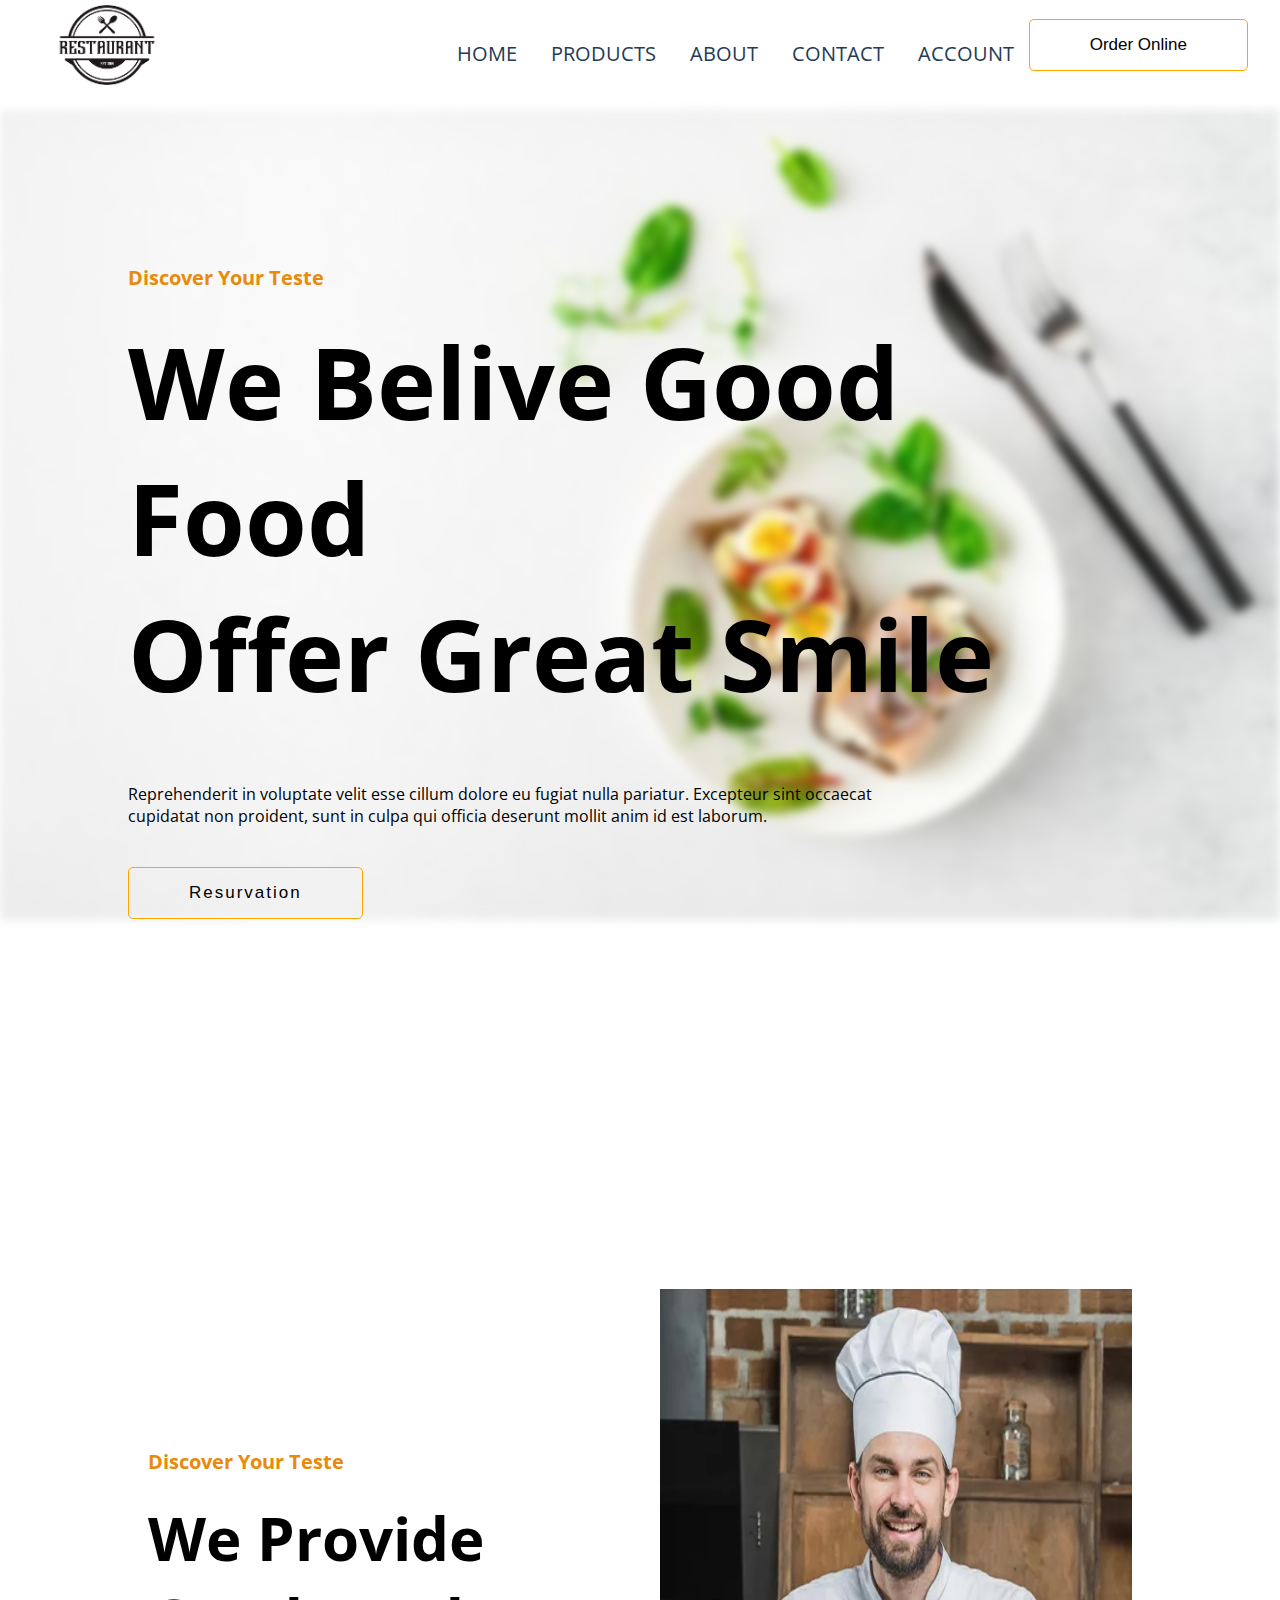
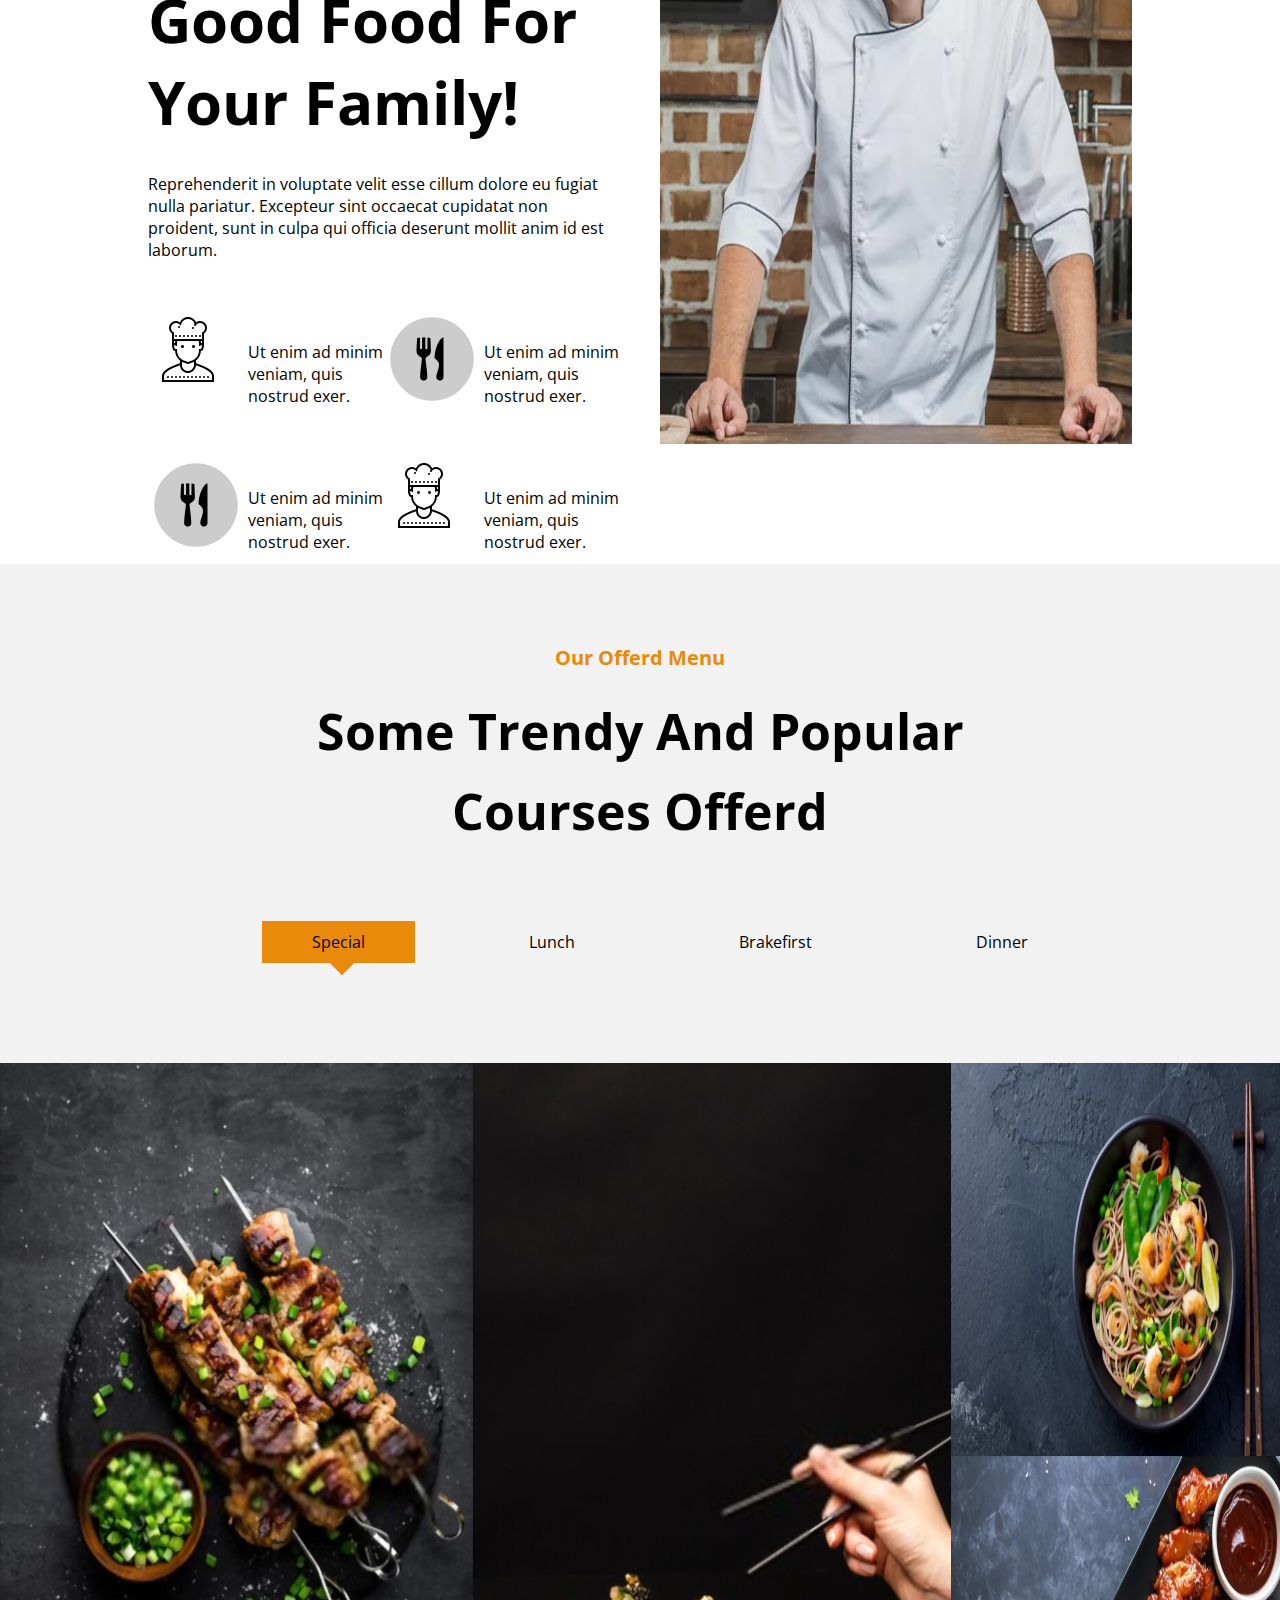
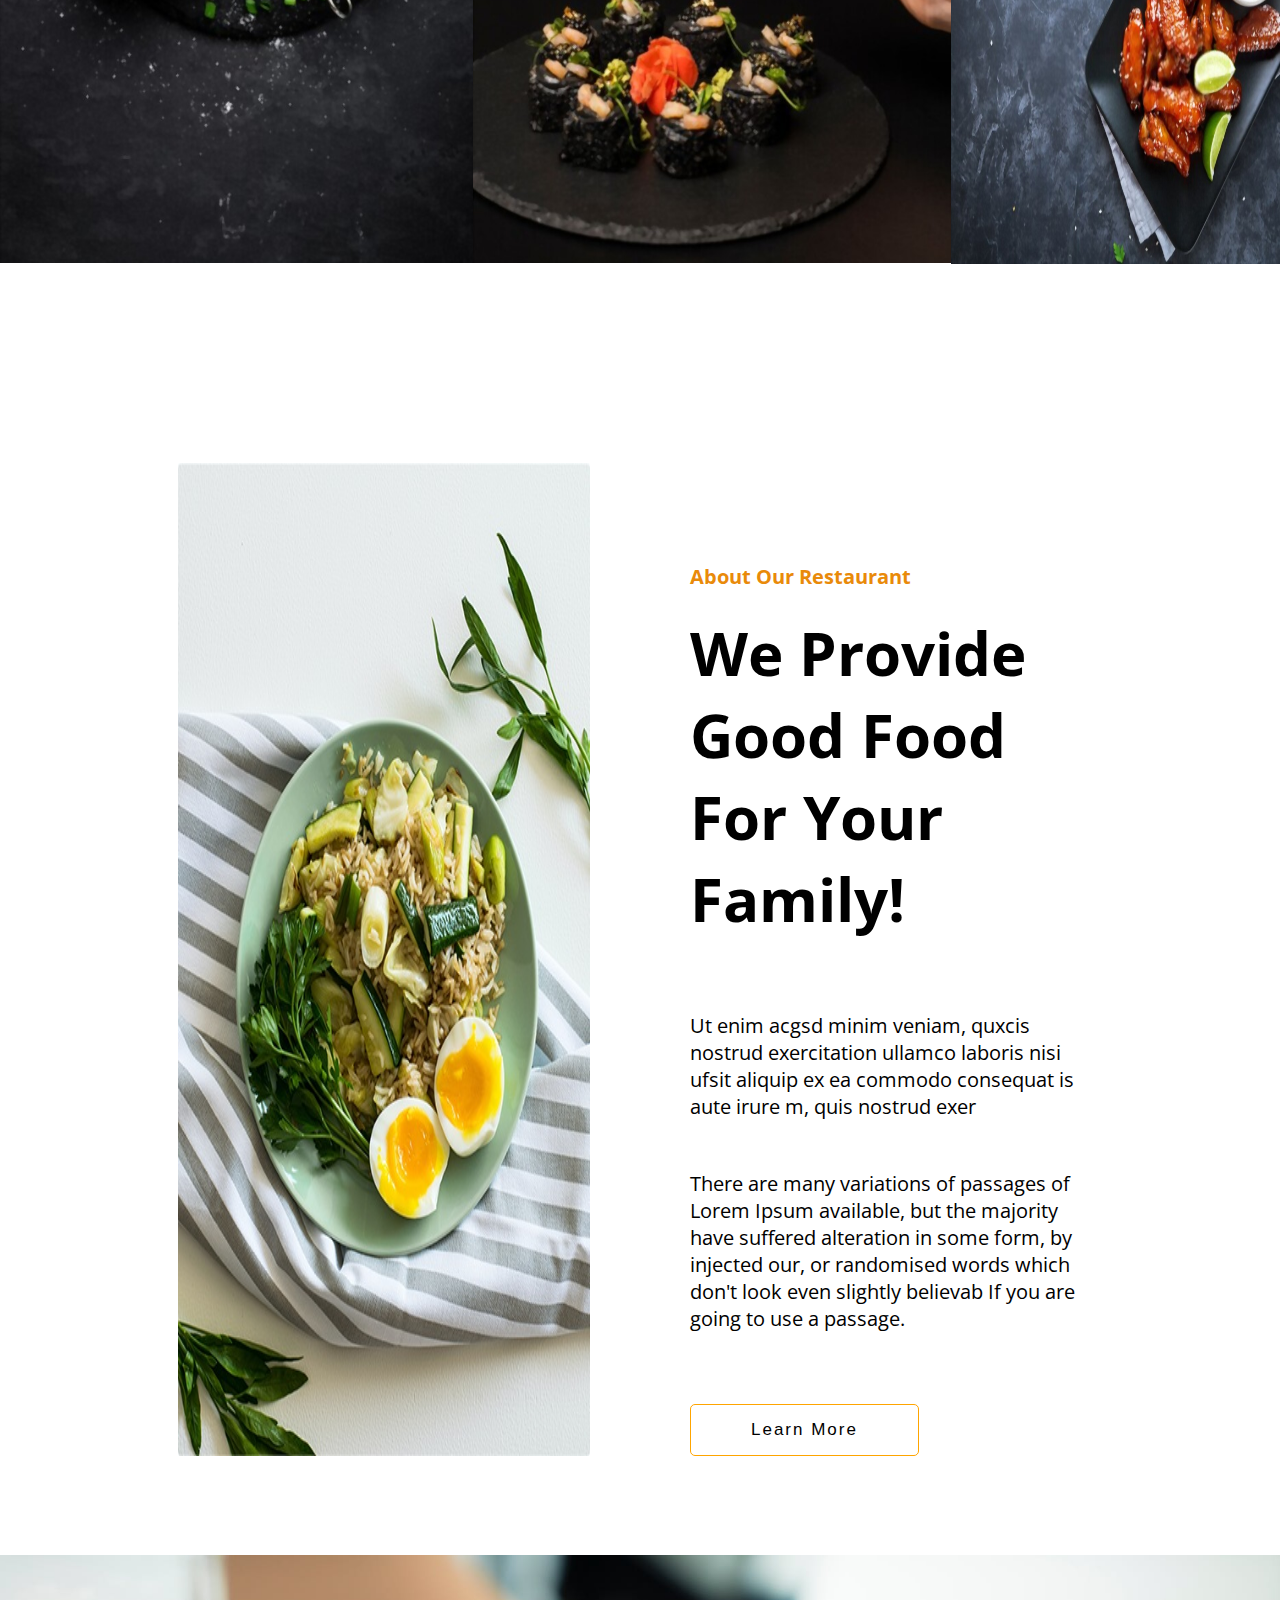
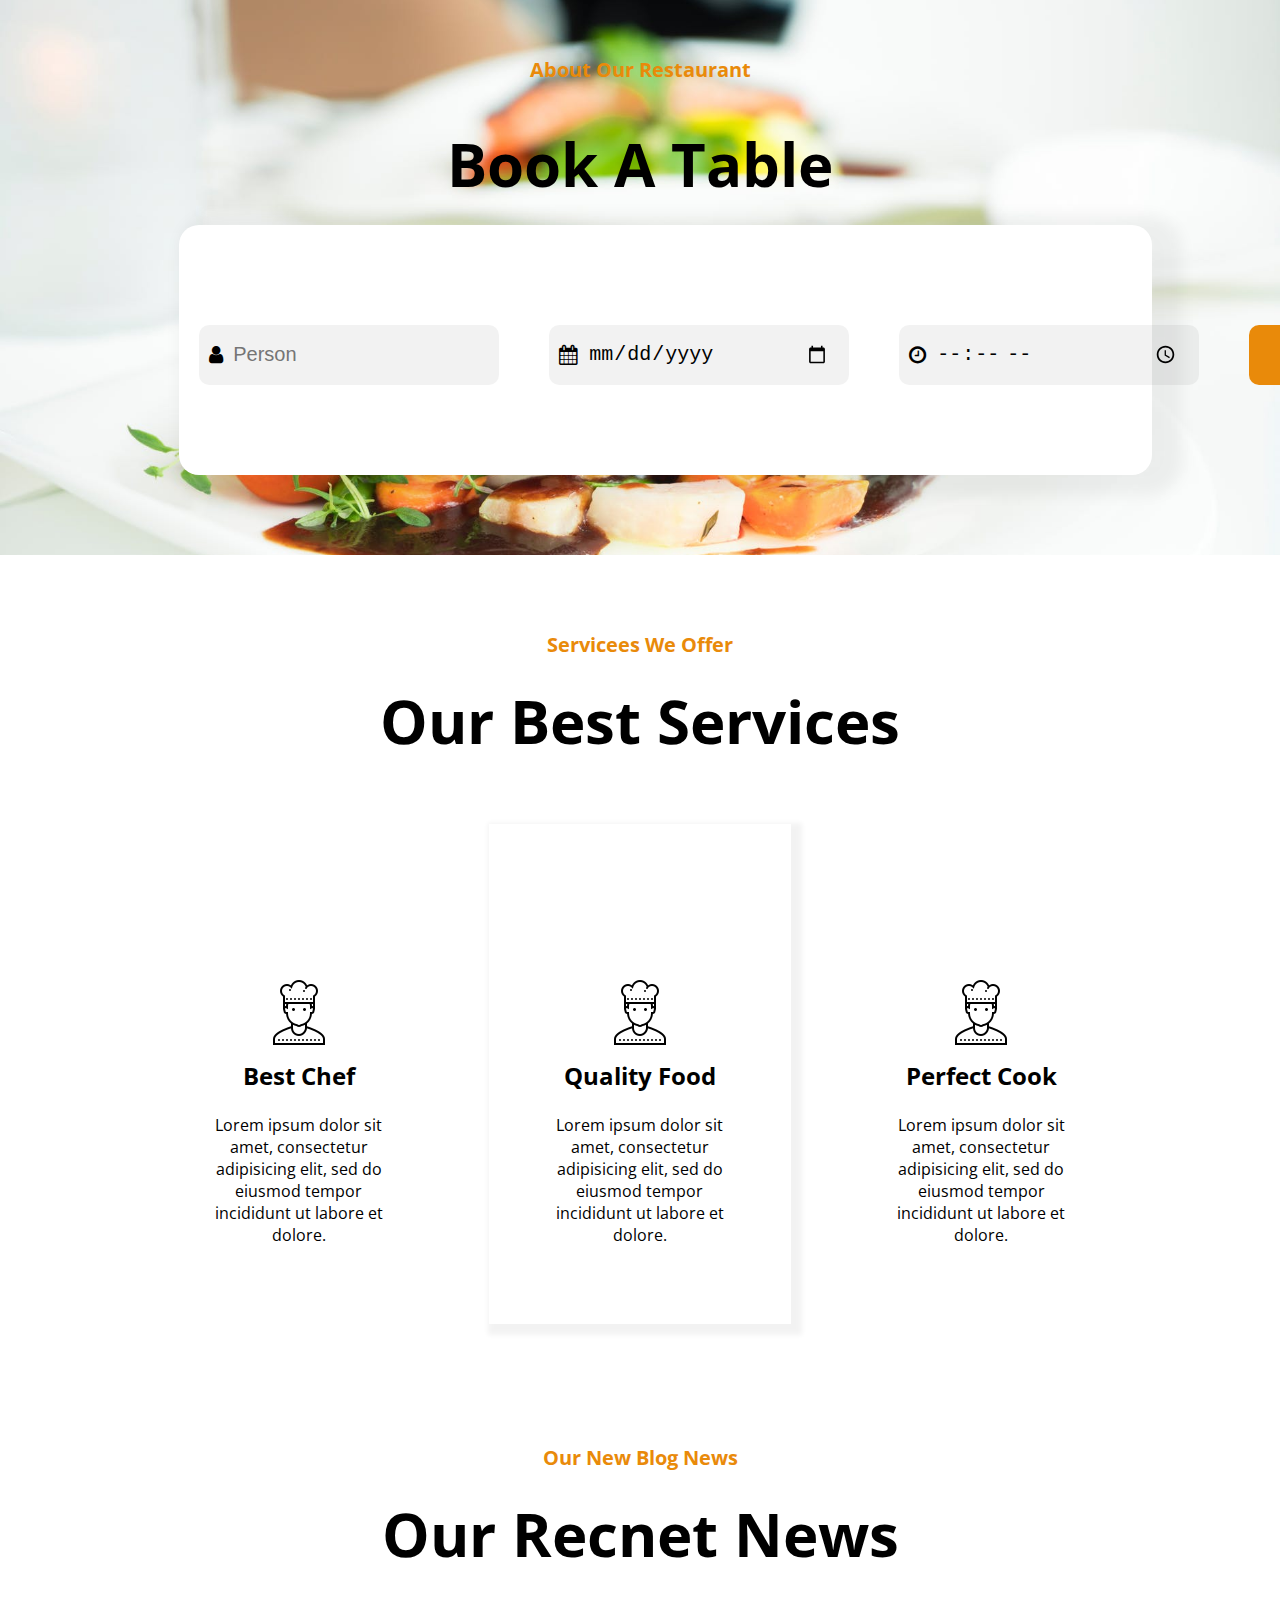
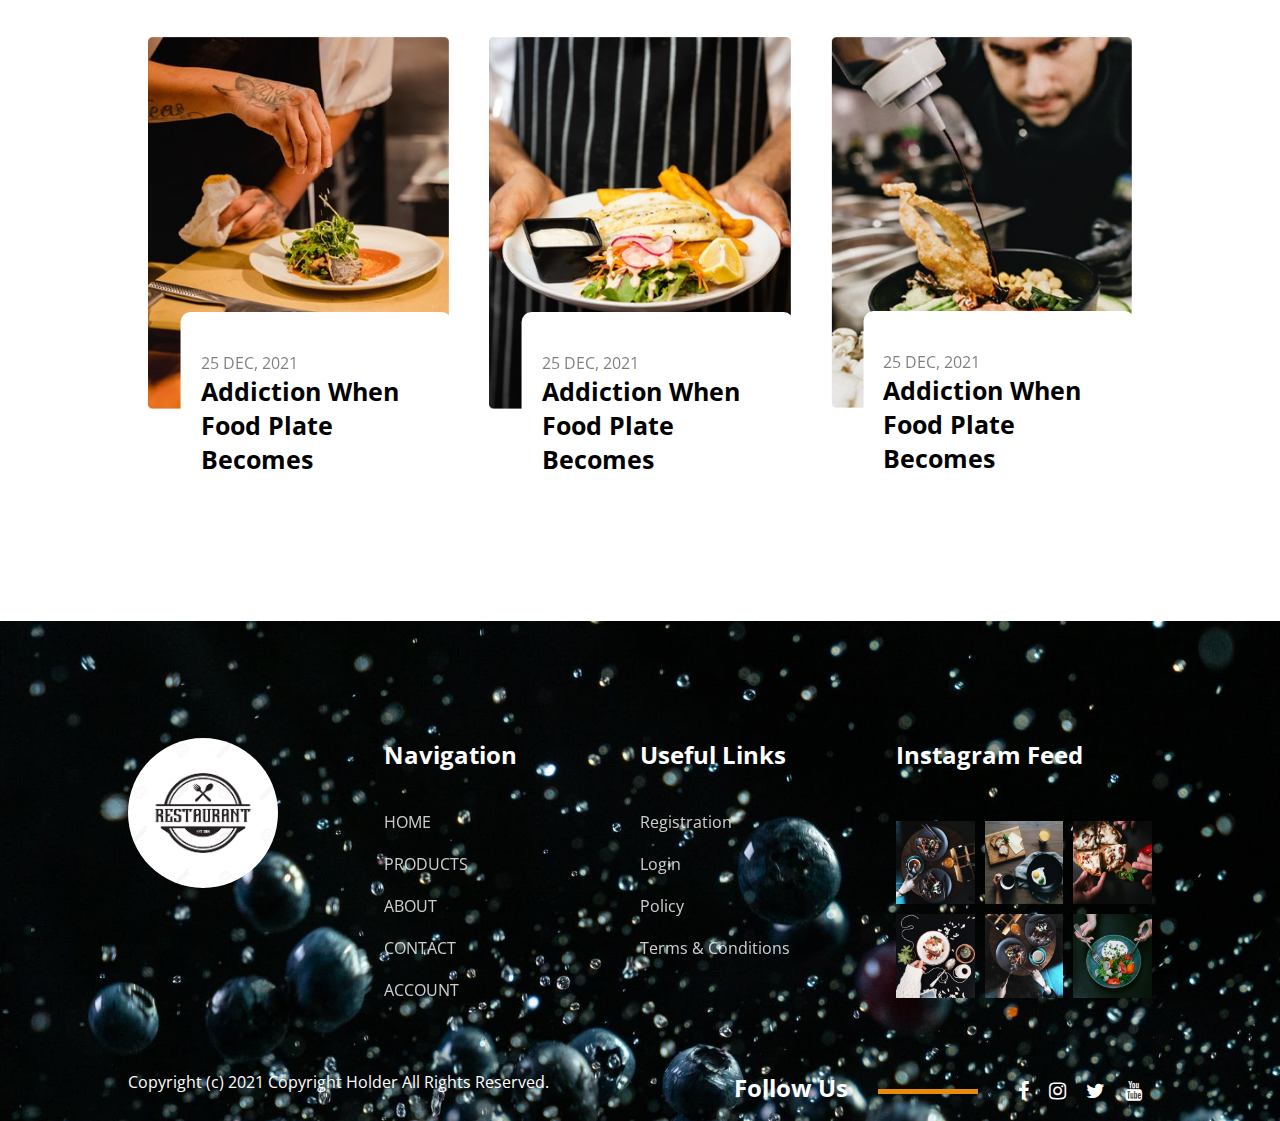
<file: index.html>
<!DOCTYPE html>
<html lang="en" dir="ltr">

<head>
  <meta charset="utf-8">
  <meta name="viewport" content="width=device-width, initial-scale=1">
  <link rel="stylesheet" href="css/style.css">
  <link rel="stylesheet" href="https://cdnjs.cloudflare.com/ajax/libs/font-awesome/4.7.0/css/font-awesome.min.css">
</head>

<body>
  <header>
    <div class="header_container">
      <div class="navbar">
        <div class="logo">
          <img src="image/logo.png" alt="">
        </div>

        <nav>
          <ul id="menuitem">
            <li><a href="index.html">HOME</a></li>
            <li><a href="product.html">PRODUCTS</a></li>
            <li><a href="index.html">ABOUT</a></li>
            <li><a href="contact.html">CONTACT</a></li>
            <li><a href="account.html">ACCOUNT</a></li>
          </ul>
        </nav>
        <span class="fa fa-bars" onclick="menutoggle()"></span>

        <button class="btn btn1">Order Online</button>
      </div>
    </div>
  </header>





  <script>
    var menuitem = document.getElementById("menuitem");
    menuitem.style.maxHeight = "0px";

    function menutoggle() {
      if (menuitem.style.maxHeight == '0px') {
        menuitem.style.maxHeight = "200px"
      } else {
        menuitem.style.maxHeight = "0px"
      }
    }

    window.addEventListener("scroll", function() {
      var header = document.querySelector("header");
      header.classList.toggle("sticky", window.scrollY > 0);
    })
  </script>


  <section class="home">
    <div class="img"> </div>
    <div class="container">
      <div class="left">
        <h4> Discover Your Teste </h4><br>
        <h1>We Belive Good Food <br> Offer Great Smile</h1> <br>
        <p> Reprehenderit in voluptate velit esse cillum dolore eu fugiat nulla pariatur. Excepteur sint occaecat <br> cupidatat non proident, sunt in culpa qui officia deserunt mollit anim id est laborum.</p>
        <button class="btn btn2">Resurvation</button>
      </div>

    </div>
  </section>



  <section class="details">
    <div class="container">
      <div class="content flex">
        <div class="left">
          <div class="top">
            <h4> Discover Your Teste </h4><br>
            <h1>We Provide Good Food For Your Family!</h1>
            <p> Reprehenderit in voluptate velit esse cillum dolore eu fugiat nulla pariatur. Excepteur sint occaecat cupidatat non proident, sunt in culpa qui officia deserunt mollit anim id est laborum.</p>
          </div>

          <div class="bottom  flex">
            <div class="img flex">
              <div class="box-img">
                <img src="image/h4.png" alt="">
              </div>
              <div class="text">
                <p>Ut enim ad minim veniam, quis nostrud exer.</p>
              </div>
            </div>
            <div class="img flex">
              <div class="box-img">
                <img src="image/h5.png" alt="">
              </div>
              <div class="text">
                <p>Ut enim ad minim veniam, quis nostrud exer.</p>
              </div>
            </div>
          </div>
          <div class="bottom flex">
            <div class="img flex">
              <div class="box-img">
                <img src="image/h5.png" alt="">
              </div>
              <div class="text">
                <p>Ut enim ad minim veniam, quis nostrud exer.</p>
              </div>
            </div>
            <div class="img flex">
              <div class="box-img">
                <img src="image/h4.png" alt="">
              </div>
              <div class="text">
                <p>Ut enim ad minim veniam, quis nostrud exer.</p>
              </div>
            </div>
          </div>
        </div>

        <div class="right">
          <img src="image/h3.jpg" alt="">
        </div>
      </div>
    </div>
  </section>



  <section class="offer">
    <div class="container">
      <div class="top">
        <h4>Our Offerd Menu</h4>
        <h1>Some Trendy And Popular <br> Courses Offerd</h1>

        <div class="menu">
          <ul>
            <li class="active">Special</li>
            <li>Lunch</li>
            <li>Brakefirst</li>
            <li>Dinner</li>
          </ul>
        </div>
      </div>
    </div>

    <div class="image flex">
      <div class="img_box">
        <img src="image/o1.jpg" alt="">
        <div class="overlay">
          <div class="text">
            <h4>$50</h4>
            <h1>Delicious Food</h1>
            <p>Ut enim ad minim veniam quis nostr.</p>
            <button class="btn btn2">ORDER NOW</button>
          </div>
        </div>
      </div>
      <div class="img_box">
        <img src="image/o2.jpg" alt="">
        <div class="overlay">
          <div class="text">
            <h4>$50</h4>
            <h1>Delicious Food</h1>
            <p>Ut enim ad minim veniam quis nostr.</p>
            <button class="btn btn2">ORDER NOW</button>
          </div>
        </div>
      </div>

      <div class="img_box2 flex">
        <div class="img_box">
          <img src="image/o4.jpg" alt="">
          <div class="overlay">
            <div class="text">
              <h4>$50</h4>
              <h1>Delicious Food</h1>
              <p>Ut enim ad minim veniam quis nostr.</p>
              <button class="btn btn2">ORDER NOW</button>
            </div>
          </div>
        </div>
        <div class="img_box ">
          <img src="image/o5.jpg" alt="">
          <div class="overlay">
            <div class="text">
              <h4>$50</h4>
              <h1>Delicious Food</h1>
              <p>Ut enim ad minim veniam quis nostr.</p>
              <button class="btn btn2">ORDER NOW</button>
            </div>
          </div>
        </div>
      </div>
    </div>
  </section>



  <section class="about">
    <div class="container flex">
      <div class="left">
        <img src="image/a.jpg" alt="">
      </div>
      <div class="right">
        <h4>About Our Restaurant</h4> <br>
        <h1>We Provide Good Food For Your Family!</h1><br>
        <p>Ut enim acgsd minim veniam, quxcis nostrud exercitation ullamco laboris nisi ufsit aliquip ex ea commodo consequat is aute irure m, quis nostrud exer</p>
        <p>There are many variations of passages of Lorem Ipsum available, but the majority have suffered alteration in some form, by injected our, or randomised words which don't look even slightly believab If you are going to use a passage.</p>
        <br>
        <button class="btn btn2">Learn More</button>
      </div>
    </div>
  </section>



  <section class="book">
    <div class="container">
      <div class="text">
        <h4>About Our Restaurant</h4>
        <h1>Book A Table</h1>

        <form>
          <div class="input flex">
            <i class="fa fa-user"></i>
            <input type="text" placeholder="Person">
          </div>
          <div class="input flex">
            <i class="fa fa-calendar"></i>
            <input type="date" placeholder="Date">
          </div>
          <div class="input flex">
            <i class="fa fa-clock-o"></i>
            <input type="time" placeholder="Time">
          </div>
          <div class="input">
            <button class="btn btn1">Book Now</button>
          </div>
        </form>
      </div>
    </div>
  </section>




  <section class="services">
    <div class="container">
      <h4>Servicees We Offer</h4> <br>
      <h1>Our Best Services</h1> <br>

      <div class="box flex">
        <div class="item">
          <img src="image/h4.png" alt=""> <br>
          <h2>Best Chef</h2> <br>
          <p>Lorem ipsum dolor sit amet, consectetur adipisicing elit, sed do eiusmod tempor incididunt ut labore et dolore.</p>
        </div>
        <div class="item active">
          <img src="image/h4.png" alt=""> <br>
          <h2>Quality Food</h2> <br>
          <p>Lorem ipsum dolor sit amet, consectetur adipisicing elit, sed do eiusmod tempor incididunt ut labore et dolore.</p>
        </div>
        <div class="item">
          <img src="image/h4.png" alt=""> <br>
          <h2>Perfect Cook</h2> <br>
          <p>Lorem ipsum dolor sit amet, consectetur adipisicing elit, sed do eiusmod tempor incididunt ut labore et dolore.</p>
        </div>
      </div>
    </div>
  </section>


  <section class="blog">
    <div class="container">
      <h4>Our New Blog News</h4> <br>
      <h1>Our Recnet News</h1> <br>

      <div class="box flex">
        <div class="item">
          <img src="image/b1.jpg" alt=""> <br>
          <div class="para">
            <p>25 DEC, 2021</p>
            <h2>Addiction When Food Plate Becomes</h2>
          </div>
        </div>
        <div class="item">
          <img src="image/b2.jpg" alt=""> <br>
          <div class="para">
            <p>25 DEC, 2021</p>
            <h2>Addiction When Food Plate Becomes</h2>
          </div>
        </div>
        <div class="item">
          <img src="image/b3.jpg" alt=""> <br>
          <div class="para">
            <p>25 DEC, 2021</p>
            <h2>Addiction When Food Plate Becomes</h2>
          </div>
        </div>
      </div>
    </div>
  </section>


  <footer>
    <div class="container">
      <div class="content">
        <div class="logo">
          <img src="image/logo.jpg" alt="">
        </div>

        <div class="nav">
          <h2> Navigation</h2>
          <ul>
            <li>HOME </li>
            <li> PRODUCTS </li>
            <li> ABOUT </li>
            <li> CONTACT </li>
            <li> ACCOUNT</li>
          </ul>
        </div>

        <div class="link">
          <h2>Useful Links</h2>
          <ul>
            <li>Registration </li>
            <li>Login </li>
            <li> Policy </li>
            <li>Terms & Conditions </li>
          </ul>
        </div>

        <div class="insta">
          <h2>Instagram Feed</h2>
          <div class="img">
            <div class="box">
              <img src="image/i1.jpeg" alt="">
            </div>
            <div class="box">
              <img src="image/i2.jpeg" alt="">
            </div>
            <div class="box">
              <img src="image/i3.jpeg" alt="">
            </div>
            <div class="box">
              <img src="image/i4.jpeg" alt="">
            </div>
            <div class="box">
              <img src="image/i5.jpeg" alt="">
            </div>
            <div class="box">
              <img src="image/i6.jpeg" alt="">
            </div>
          </div>
        </div>
      </div>
    </div>
  </footer>


  <section class="footer">
    <div class="container">
      <div class="legal flex">
        <p>Copyright (c) 2021 Copyright Holder All Rights Reserved.</p>
        <div class="icon flex">
          <h2>Follow Us</h2>
          <hr>
          <div class="box flex">
            <i class="fa fa-facebook"></i>
            <i class="fa fa-instagram"></i>
            <i class="fa fa-twitter"></i>
            <i class="fa fa-youtube"></i>
          </div>
        </div>
      </div>
    </div>
  </section>

</body>

</html>
</file>
<file: css/style.css>
@import url('https://fonts.googleapis.com/css2?family=Open+Sans:wght@600&display=swap');

* {
  padding: 0;
  margin: 0;
  box-sizing: border-box;
}

body {
  font-family: 'Open Sans', sans-serif;
}

html {
  scroll-behavior: smooth;
}

.container {
  max-width: 80%;
  margin: auto;
}

a {
  text-decoration: none;
  color: #243B55;
  transition: 0.5;
}

header .navbar {
  display: flex;
  align-items: center;
  height: 10vh;
}

header .header_container {
  max-width: 95%;
  margin: auto;
}

header nav {
  flex: 1;
  text-align: right;
}

header .logo {
  width: 150px;
  height: 150px;
}

header .logo img {
  width: 100%;
  height: 100%;
}

header nav ul {
  display: inline-block;
  list-style-type: none;
}

header nav ul li a:hover {
  color: #FFA500;
  transition: all 300ms ease-in-out;
}

header nav ul li {
  display: inline-block;
  margin: 15px;
  font-size: 20px;
}

.btn {
  padding: 15px 60px;
  border: 1px solid #FFA500;
  position: relative;
  background: none;
  transition: all 300ms ease-in-out;
  font-size: 17px;
  border-radius: 5px
}

.btn::before {
  content: '';
  position: absolute;
  left: 0;
  top: 0;
  width: 100%;
  height: 100%;
  background: #E98A0A;
  z-index: -1;
  transition: transform 0.5s;
  transform-origin: 0 0;
  transition-timing-function: cubic-bezier(0.5, 1.6, 0.4, 0.7);
}

.btn1::before {
  transform: scaleY(0);
}

.btn1:hover::before {
  transform: scaleY(1);
}

header .navbar span {
  text-align: center;
  margin-left: 20px;
  color: black;
  font-size: 25px;
  display: none;
}

header.sticky {
  padding: 5px 100px;
  background: #ffff;
  transition: 0.5s;
  height: 10vh;
}

header.sticky ul li a {
  color: #000;
}

@media only screen and (max-width:800px) {
  header nav ul {
    position: absolute;
    top: 70px;
    left: 0;
    width: 100%;
    background-color: rgba(0, 0, 0, 0.25);
    overflow: hidden;
    transition: max-height 0.5s;
  }

  header nav ul li {
    display: block;
    margin: 50px;
    margin-top: 10px;
    margin-bottom: 10px;
  }

  header nav ul li a {
    color: black;
  }

  header .navbar span {
    color: black;
    display: block;
    cursor: pointer;
  }
}

/*----------header--------*/
/*----------home--------*/
.btn2 {
  letter-spacing: 2px;
}

.btn2::before {
  transform: scaleX(0);
}

.btn2:hover::before {
  transform: scaleX(1);
  color: white;
}

.btn2:hover {
  color: white;
}

.home {
  margin-top: 20px;
}

.home .container .left {
  padding-top: 15%;
}

h4 {
  color: #E98A0A;
  font-size: 20px;
}

.home h1 {
  font-size: 100px;
  font-weight: bold;
}

.home p {
  margin-top: 20px;
  margin-bottom: 40px;
}

.home .img {
  position: relative;
}

.home .img::after {
  content: '';
  position: absolute;
  width: 100%;
  height: 90vh;
  background-image: url("../image/h2.jpg");
  background-size: cover;
  background-position: right;
  background-repeat: no-repeat;
  filter: blur(5px);
  transform: translateY(0%);
  z-index: -1;
}

/*----------home--------*/
/*----------details--------*/
.flex {
  display: flex;
}

.details {
  margin-top: 350px;
}

.details .content .right,
.details .content .left {
  width: 50%;
  padding: 20px;
}

.details .content .left {
  transform: translate(0, 20%);
}

.details .content .left h1 {
  font-size: 60px;
  font-weight: bold;
}

.details .content .left p {
  margin-top: 30px;
  margin-bottom: 50px;
}

.details .right img {
  width: 100%;
  height: 100%;
}

.details .content .left .box-img {
  width: 80px;
  height: 80px;
}

.details .content .left .text {
  margin-left: 20px;
}

/*----------details--------*/
/*----------offer--------*/
.offer {
  background: rgba(0, 0, 0, 0.05);
  margin-top: 100px;
}

.offer .top {
  text-align: center;
  padding: 30px;
}

.offer .top h4 {
  margin-top: 50px;
  margin-bottom: 20px;
}

.offer .top h1 {
  margin-bottom: 20px;
  font-size: 50px;
  line-height: 80px;
}

.offer .top ul {
  list-style: none;
  display: inline-block;
}

.offer .top ul li {
  display: inline-block;
  padding: 10px 50px;
  margin-left: 60px;
  margin-top: 50px;
  position: relative;
  margin-bottom: 70px;
}

.offer .top ul li.active {
  background: #E98A0A;
}

.offer .top ul li.active::before {
  content: '';
  position: absolute;
  width: 20px;
  height: 20px;
  background: #E98A0A;
  transform: rotate(45deg);
  margin-top: 20px;
  margin-left: 20px;
}

.offer .top ul li:hover {
  background: #E98A0A;
}

.offer .top ul li:hover::before {
  content: '';
  position: absolute;
  width: 20px;
  height: 20px;
  background: #E98A0A;
  transform: rotate(45deg);
  margin-top: 20px;
  margin-left: 20px;
}

.offer .image {
  width: 100%;
  height: 800px;
}

.offer .image .img_box2 {
  height: 800px;
  width: 30%;
}

.offer .image .img_box2 img {
  height: 408px;
}

.offer .image .img_box2 .img_box:nth-last-child(1) {
  margin-top: -20px;
}

.offer .image .img_box {
  position: relative;
}

.offer .image img {
  width: 100%;
  height: 100%;
}

.offer .overlay {
  position: absolute;
  bottom: 0;
  left: 0;
  right: 0;
  overflow: hidden;
  width: 100%;
  height: 0;
  transition: .5s ease;
  background: rgba(0, 0, 0, 0.5);
}

.offer .image .img_box:hover .overlay {
  height: 100%;
}

.offer .image .text {
  color: white;
  font-size: 20px;
  position: absolute;
  top: 50%;
  left: 50%;
  transform: translate(-50%, -50%);
  text-align: center;
}

.offer .image .text h4 {
  font-size: 40px;
  font-weight: bold;
  margin-bottom: 20px;
}

.offer .image .text h1,
.offer .image .text p {
  margin-bottom: 20px;
}

.offer .image .text .btn {
  color: white;
  background: #E98A0A;
}

.offer .image .img_box2 {
  flex-direction: column;
}

/*----------offer--------*/
/*----------About --------*/
.about {
  margin-top: 150px;
}

.about .container {
  justify-content: space-between;
}

.about .container .left,
.about .container .right {
  width: 50%;
  padding: 50px;
}

.about .container .left img {
  width: 100%;
  height: 100%;
}

.about .container .right h4 {
  margin-top: 100px;
}

.about .container .right h1 {
  font-size: 60px;
  font-weight: bold;
}

.about .container .right p {
  font-size: 20px;
  font-size: 100;
  margin-top: 30px;
  margin-bottom: 50px;
}

/*----------About --------*/
/*----------book --------*/
.book {
  margin-top: 150px;
  text-align: center;
  position: relative;
}

.book::after {
  position: absolute;
  content: '';
  width: 100%;
  height: 600px;
  background-image: url("../image/p.jpg");
  background-size: cover;
  transform: translate(-50%, -70%);
  z-index: -1;
}

.book h4 {
  margin-top: 40px;
  margin-bottom: 40px;
}

h1 {
  font-size: 60px;
  margin-bottom: 20px;
}

.book form {
  margin-bottom: -100px;
  padding: 20px;
  display: grid;
  grid-template-columns: repeat(4, 1fr);
  grid-column-gap: 50px;
  margin-left: 5%;
  background: white;
  height: 250px;
  padding: 20px;
  border-radius: 20px;
  box-shadow: 15px 5px 15px 15px rgba(0, 0, 0, 0.05);
}

.book form .input {
  width: 300px;
  height: 60px;
  margin-top: 80px;
  background: rgba(0, 0, 0, 0.05);
  border-radius: 10px;
  padding: 0 10px;
}

.book form input {
  width: 100%;
  padding: 10px;
  background: transparent;
  border: none;
  font-size: 20px;
}

.book form input:focus {
  outline: none;
}

.book form button {
  width: 100%;
}

.book form .input:nth-last-child(1) {
  background: #E98A0A;
}

.book form .input .btn {
  border: none;
}

.book form i {
  font-size: 20px;
  line-height: 60px;
}

/*----------book --------*/
/*----------services --------*/
.services {
  margin-top: 20%;
  text-align: center;
}

.services .item {
  width: 33.33%;
  height: 500px;
  padding: 50px;
  margin: 20px;
  transition: 0.5s;
}

.services .item img {
  margin-top: 100px;
}

.services .item.active,
.services .item:hover {
  box-shadow: 5px 5px 5px 6px rgba(0, 0, 0, 0.05);
}

/*----------services --------*/
/*----------blog --------*/
.blog {
  text-align: center;
  margin-top: 100px;
}

.blog .item {
  width: 33.33%;
  margin: 20px;
  transition: 0.5s;
}

.blog img {
  width: 100%;
  height: auto;
}

.blog .para {
  width: 90%;
  height: auto;
  background: white;
  transform: translate(12%, -50%);
  border-radius: 10px;
  text-align: left;
  padding: 40px 20px;
  transition: 0.5s;
}

.blog .para:hover {
  background: #E98A0A;
  color: white;
}

.blog .para h2 {
  font-size: 25px;
}

.blog .para p {
  opacity: 0.5;
}

/*----------blog --------*/
/*----------footer --------*/
footer {
  position: relative;
  color: white;
  margin-top: 50px;
}

footer::after {
  position: absolute;
  content: '';
  width: 100%;
  height: 500px;
  background-image: url("../image/f.jpeg");
  background-size: cover;
  z-index: -1;
  transform: translateY(-80%);
}

footer .content {
  display: grid;
  grid-template-columns: repeat(4, 1fr);
}

footer .content .logo {
  width: 150px;
  height: 150px;
  margin-top: 50px;
}

footer .content .logo img {
  width: 100%;
  height: 100%;
  border-radius: 50%;
}

footer .content .nav,
footer .content .insta,
footer .content .link {
  margin-top: 50px;
}

footer .content ul {
  margin-top: 40px
}

footer .content li {
  list-style: none;
  padding: 0px 0 20px;
  opacity: 0.8;
  transition: 0.5s;
}

footer .content li:hover {
  color: #E98A0A;
  transform: translateX(10px);
  cursor: pointer;
  opacity: 1;
}

footer .insta .img {
  display: grid;
  grid-template-columns: repeat(3, 2fr);
  grid-column-gap: 10px;
  grid-row-gap: 10px;
  margin-top: 50px;
}

footer .insta .img .box img {
  width: 100%;
  height: 100%;
}

/*----------footer --------*/
/*----------legal --------*/
.footer {
  color: white;
  margin-top: 50px;
}

.footer .legal .icon,
.footer .legal {
  justify-content: space-between;
}

.footer .legal .icon .box i {
  padding: 10px;
  font-size: 20px;
  transition: 0.5s;
}

.footer .legal .icon .box i:hover {
  color: #E98A0A;
}

.footer .legal .icon h2 {
  margin-left: 20px;
}

.footer .legal .icon hr {
  width: 100px;
  height: 5px;
  background: #E98A0A;
  border: none;
  margin-top: 18px;
  margin-left: 30px;
  margin-right: 30px;
}

/*----------legal --------*/
@media screen and (max-width:800px) {
  header button {
    display: none;
  }

  .home .container .left {
    padding-top: 15%;
  }

  .home h1 {
    font-size: 50px;
  }

  .home .img::after {
    height: 60vh;
  }

  /*----------home--------*/
  /*----------details--------*/
  .details {
    margin-top: 200px;
  }

  .details .content {
    flex-direction: column;
  }

  .details .content .right,
  .details .content .left {
    width: 100%;
  }

  .details .content .left {
    transform: translate(0, 0%);
  }

  /*----------details--------*/
  /*----------offer--------*/
  .offer .top ul li {
    padding: 10px 30px;
    margin-left: 0px;
  }

  .offer .image {
    flex-direction: column;
    padding: 20px;
    height: auto;
  }

  .offer .image .img_box {
    margin: 10px;
  }

  .offer .image .img_box2 .img_box:nth-last-child(1) {
    margin-top: 0px;
  }

  .offer .image .img_box2 {
    flex-direction: column;
    width: 100%;
    height: 100%;
    margin: 10px;
    margin-left: 2px;
  }

  /*----------offer--------*/
  /*----------About --------*/
  .about .container {
    justify-content: space-between;
    flex-direction: column;
  }

  .about .container .left,
  .about .container .right {
    width: 100%;
    padding: 20px;
  }

  /*----------About --------*/
  /*----------book --------*/
  .book form {
    margin-bottom: -50px;
    padding: 0px;
    grid-template-columns: repeat(2, 2fr);
    grid-column-gap: 0px;
    margin-left: 0%;
    height: auto;
    padding: 20px;
  }

  .book form .input {
    width: 250px;
    margin-top: 40px;
  }

  /*----------book --------*/
  /*----------services --------*/
  .services {
    margin-top: 30%;
  }

  .services .item {
    width: 100%;
  }

  .services .box {
    flex-direction: column;
  }

  /*----------services --------*/
  /*----------blog --------*/
  .blog .box {
    flex-direction: column;
  }

  .blog .item {
    width: 100%;
    margin: 0px;
  }

  /*----------blog --------*/
  /*----------footer --------*/
  footer::after {
    height: 800px;
  }

  footer .content {
    grid-template-columns: repeat(2, 1fr);
  }

  /*----------footer --------*/
}

@media screen and (max-width:500px) {

  /*----------home--------*/
  .home {
    margin-top: 20px;
  }

  h1 {
    font-size: 40px;
    font-weight: bold;
  }

  /*----------home--------*/
  /*----------details--------*/
  .flex {
    display: flex;
    flex-direction: column;
  }

  .details .content .left h1 {
    font-size: 40px;
  }

  /*----------details--------*/
  /*----------offer--------*/
  .offer .container {
    max-width: 100%;
  }

  .offer .top h1 {
    font-size: 20px;
    line-height: 40px;
  }

  .offer .top ul li {
    padding: 10px;
    margin-left: 0px;
    margin-top: 0px;
    margin-bottom: 0px;
  }

  /*----------offer--------*/
  /*----------About --------*/
  .about .container .right h1 {
    font-size: 30px;
  }

  /*----------About --------*/
  /*----------book --------*/
  h1 {
    font-size: 40px;
    margin-bottom: 20px;
  }

  .book form {
    grid-template-columns: repeat(1, 1fr);
  }

  .book form .input {
    width: auto;
    margin-top: 40px;
    flex-direction: row;
  }

  .book::after {
    height: 700px;
    transform: translate(-50%, -80%);
  }

  /*----------book --------*/
  /*----------services --------*/
  .services {
    margin-top: 40%;
    text-align: center;
  }

  /*----------services --------*/
  /*----------footer --------*/
  footer::after {
    height: 200vh;
  }

  footer .content {
    grid-template-columns: repeat(1, 1fr);
  }

  /*----------footer --------*/
  /*----------legal --------*/
  .footer .legal .box {
    justify-content: space-between;
    flex-direction: row;
  }

  .footer .legal .icon .box i {
    background: white;
    color: black;
    border-radius: 50%;
  }

  .footer .legal .icon h2, p {
    margin-left: 0px;
    margin-top: 20px;
    margin-bottom: 20px;
    opacity: 0.8;
  }

  .footer .legal .icon hr {
    display: none
  }

  /*----------legal --------*/
}
</file>
